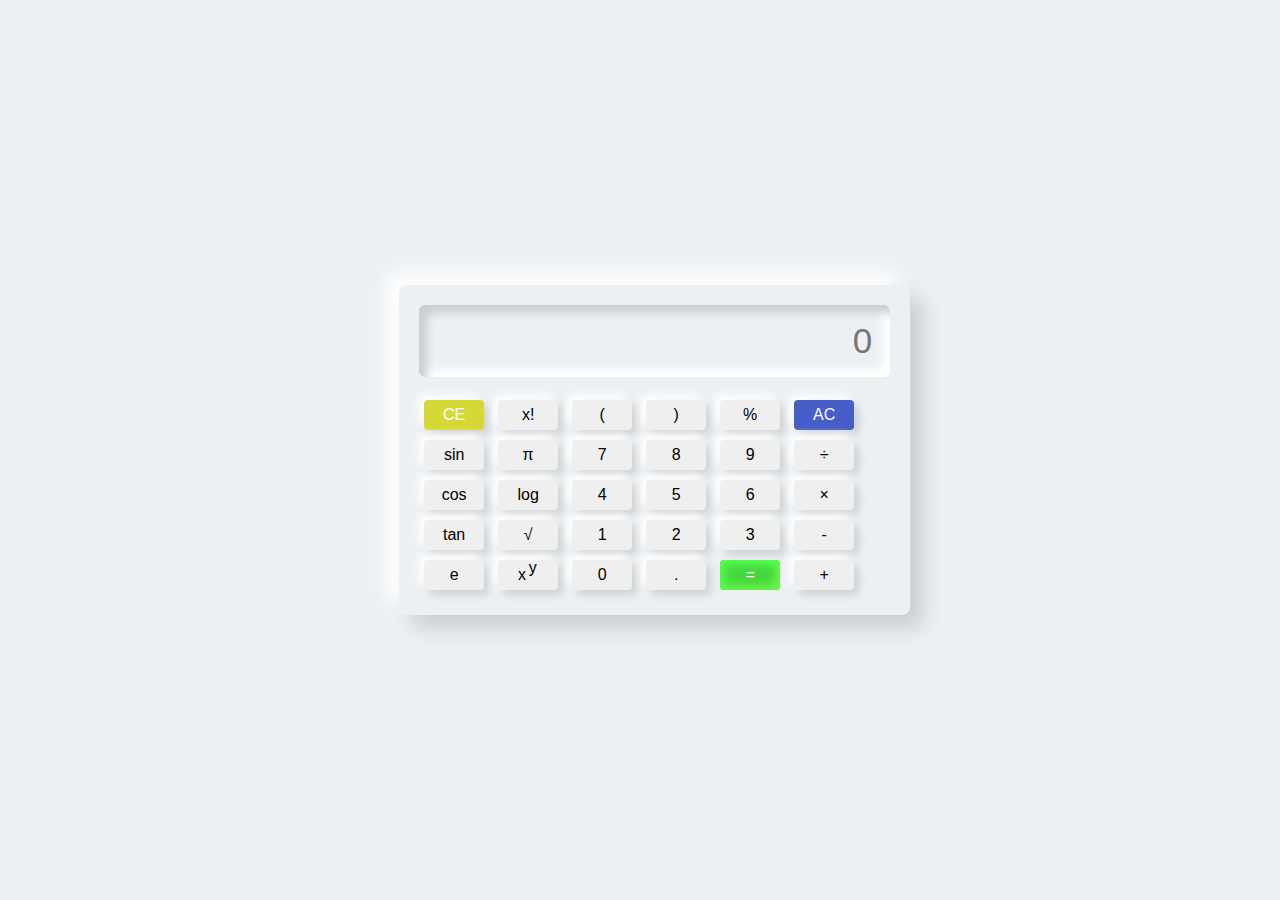
<file: index.html>
<!DOCTYPE html>
<html lang="en">

<head>
    <meta charset="UTF-8">
    <meta name="viewport" content="width=device-width, initial-scale=1.0">
    <title>Calculator</title>
    <link rel="stylesheet" type="text/css"
        href="https://stackpath.bootstrapcdn.com/font-awesome/4.7.0/css/font-awesome.min.css">
</head>
<style>
    body {
        padding: 0;
        margin: 0;
        display: flex;
        justify-content: center;
        align-items: center;
        min-height: 100vh;
        user-select: none;
        background: #ecf0f3;
    }

    .container {
        margin-left: 1.8em;
        padding: 20px;
        border-radius: 8px;
        box-shadow: 13px 13px 20px #cbced1,
            -13px -13px 20px #ffffff;
    }

    .content {
        width: 100%;
        margin-top: 1.7em;
        display: flex;
        justify-content: center;
        align-items: center;
        flex-direction: column;
    }

    .row button {
        width: 60px;
        height: 30px;
        font-size: 16px;
        border: none;
        outline: none;
        margin: 5px;
        border-radius: 4px;
        transition: .1s;
        box-shadow: 5px 5px 8px #00000020,
            -5px -5px 8px #ffff;
    }

    .row button:hover {
        box-shadow: inset 5px 5px 8px rgba(16, 16, 16, .1),
            inset -5px -5px 8px #fff;
        background: #fff;
    }

    .display #screen {
        margin-bottom: .5em;
        width: auto;
        height: 70px;
        font-size: 35px;
        outline: none;
        border: none;
        text-align: right;
        padding-right: .5em;
        background: #ecf0f3;
        border-radius: 6px;
        box-shadow: inset 8px 8px 8px #cbced1,
            inset -8px -8px 8px #ffffff;
    }

    #eval {
        background: #44d73c;
        color: #fff;
        box-shadow: inset 5px 5px 8px #54fe4e,
            inset -5px -5px 8px #6df54b;
    }

    #eval:hover {
        box-shadow: inset 5px 5px 8px #35ed3c,
            inset -5px -5px 8px #309a2c;
    }

    #ac {
        background: #475dc8;
        color: #fff;
    }

    #ac:hover {
        box-shadow: inset 5px 5px 8px #4f4fce,
            inset -5px -5px 8px #2293d0;
    }

    #ce {
        background: #d6d836;
        color: #fff;
    }

    #ce:hover {
        box-shadow: inset 5px 5px 8px #aca909,
            inset -5px -5px 8px #d6d639;
    }
</style>

<body>

    <div class="container">
        <div class="display">
            <input id="screen" type="text" placeholder="0">
        </div>

        <div class="btns">
            <div class="row">
                <button id="ce" onclick="backspc()">CE</button>
                <button onclick="fact()">x!</button>
                <button class="btn">(</button>
                <button class="btn">)</button>
                <button class="btn">%</button>
                <button id="ac" onclick="screen.value=''">AC</button>
            </div>

            <div class="row">
                <button onclick="sin()">sin</button>
                <button onclick="pi()">π</button>
                <button class="btn">7</button>
                <button class="btn">8</button>
                <button class="btn">9</button>
                <button class="btn">÷</button>
            </div>

            <div class="row">
                <button onclick="cos()">cos</button>
                <button onclick="log()">log</button>
                <button class="btn">4</button>
                <button class="btn">5</button>
                <button class="btn">6</button>
                <button class="btn">×</button>
            </div>

            <div class="row">
                <button onclick="tan()">tan</button>
                <button onclick="sqrt()">√</button>
                <button class="btn">1</button>
                <button class="btn">2</button>
                <button class="btn">3</button>
                <button class="btn">-</button>
            </div>

            <div class="row">
                <button onclick="e()">e</button>
                <button onclick="pow()">x <span style="position: relative; bottom: .4em; right: .1em;">y</span>
                </button>
                <button class="btn">0</button>
                <button class="btn">.</button>
                <button id="eval" onclick="screen.value=eval(screen.value)">=</button>
                <button class="btn">+</button>
            </div>
        </div>
    </div>
</body>
<script>
    var screen = document.querySelector('#screen');
    var btn = document.querySelectorAll('.btn');

    /*============ For getting the value of btn, Here we use for loop ============*/
    for (item of btn) {
        item.addEventListener('click', (e) => {
            btntext = e.target.innerText;

            if (btntext == '×') {
                btntext = '*';
            }

            if (btntext == '÷') {
                btntext = '/';
            }
            screen.value += btntext;
        });
    }

    function sin() {
        screen.value = Math.sin(screen.value);
    }

    function cos() {
        screen.value = Math.cos(screen.value);
    }

    function tan() {
        screen.value = Math.tan(screen.value);
    }

    function pow() {
        screen.value = Math.pow(screen.value, 2);
    }

    function sqrt() {
        screen.value = Math.sqrt(screen.value, 2);
    }

    function log() {
        screen.value = Math.log(screen.value);
    }

    function pi() {
        screen.value = 3.14159265359;
    }

    function e() {
        screen.value = 2.71828182846;
    }

    function fact() {
        var i, num, f;
        f = 1
        num = screen.value;
        for (i = 1; i <= num; i++) {
            f = f * i;
        }

        i = i - 1;

        screen.value = f;
    }

    function backspc() {
        screen.value = screen.value.substr(0, screen.value.length - 1);
    }
</script>

</html>
</file>
